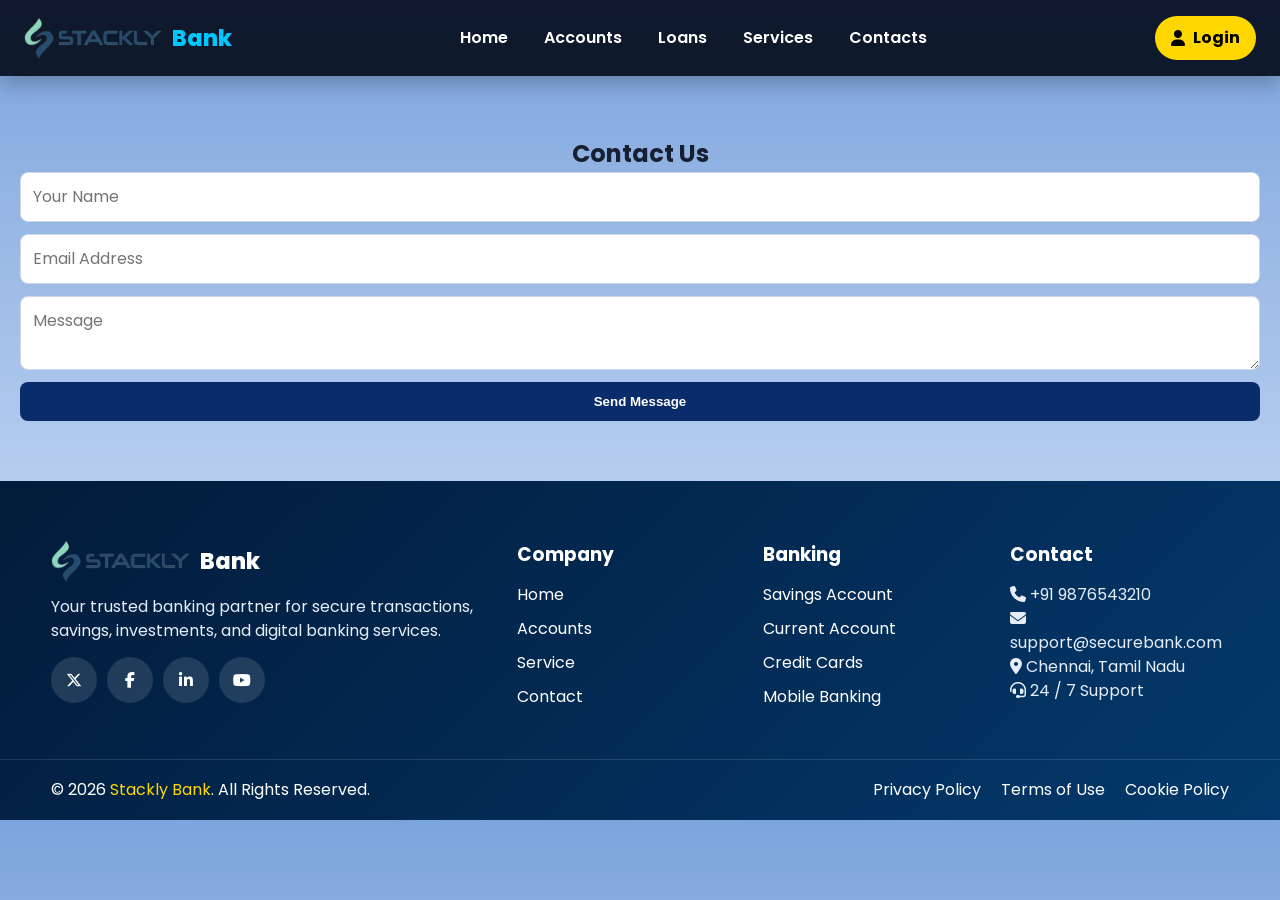
<file: contacts.html>
<!DOCTYPE html>
<html lang="en">
<head>
<meta charset="UTF-8">
<meta name="viewport" content="width=device-width, initial-scale=1.0">
  <link rel="stylesheet"
href="https://cdnjs.cloudflare.com/ajax/libs/font-awesome/6.6.0/css/all.min.css">
<title>Contact</title>
<link rel="stylesheet" href="index.css">
</head>
<body>
    <nav class="heading">
    <div class="logo">
            
    <a href="index.html">
        <img src="./images/Stackly_logo.png" class="img" alt="Stackly Logo">
    </a>

            <span>Bank</span>
        </div>

    <ul class="link" id="mainNav">
        <li><a href="index.html">Home</a></li>
        <li><a href="Accounts.html" >Accounts</a></li>
        <li><a href="Loans.html">Loans</a></li>
        <li><a href="Service.html">Services</a></li>
        <li><a href="contacts.html">Contacts</a></li>
    </ul>
    <a href="login.html" class="login-btn">
        <i class="fa-solid fa-user"></i> Login
    </a>
    <button class="menu-btn" id="menuBtn" aria-label="Toggle navigation" aria-expanded="false" aria-controls="mainNav">&#9776;</button>

</nav>

<!-- Navbar Here -->

<section class="page">
    <h1>Contact Us</h1>

    <form class="contact-form">
        <input type="text" placeholder="Your Name" required>
        <input type="email" placeholder="Email Address" required>
        <textarea placeholder="Message"></textarea>
        <button type="submit">Send Message</button>
    </form>
</section>

<footer class="bank-footer">

    <div class="footer-container">

        <!-- Logo Section -->
        <div class="footer-box">
            <h2 class="logo">
                  <a href="index.html">
        <img src="./images/Stackly_logo.png" class="img" alt="Stackly Logo">
    </a>
                Bank
            </h2>

            <p>
                Your trusted banking partner for secure transactions,
                savings, investments, and digital banking services.
            </p>

            <div class="social-icons">
                <a href="#"><i class="fab fa-x-twitter"></i></a>
                <a href="#"><i class="fab fa-facebook-f"></i></a>
                <a href="#"><i class="fab fa-linkedin-in"></i></a>
                <a href="#"><i class="fab fa-youtube"></i></a>
            </div>
        </div>

        <!-- Company -->
        <div class="footer-box">
            <h3>Company</h3>

            <ul>
                <li><a href="#">Home</a></li>
                <li><a href="Accounts.html">Accounts</a></li>
                <li><a href="Service.html">Service</a></li>
                <li><a href="contacts.html">Contact</a></li>
            </ul>
        </div>

        <!-- Banking -->
        <div class="footer-box">
            <h3>Banking</h3>

            <ul>
                <li><a href="#">Savings Account</a></li>
                <li><a href="#">Current Account</a></li>
                <li><a href="#">Credit Cards</a></li>
                <li><a href="#">Mobile Banking</a></li>
            </ul>
        </div>

        <!-- Contact -->
        <div class="footer-box">
            <h3>Contact</h3>

            <ul class="contact">
                <li>
                    <i class="fa-solid fa-phone"></i>
                    +91 9876543210
                </li>

                <li>
                    <i class="fa-solid fa-envelope"></i>
                    support@securebank.com
                </li>

                <li>
                    <i class="fa-solid fa-location-dot"></i>
                    Chennai, Tamil Nadu
                </li>

                <li>
                    <i class="fa-solid fa-headset"></i>
                    24 / 7 Support
                </li>
            </ul>
        </div>

    </div>

    <div class="footer-bottom">

        <p>
            © 2026 <span>Stackly Bank</span>. All Rights Reserved.
        </p>

        <div class="footer-links">
            <a href="#">Privacy Policy</a>
            <a href="#">Terms of Use</a>
            <a href="#">Cookie Policy</a>
        </div>

    </div>

</footer>

<script src="script.js"></script>
</body>
</html>
</file>
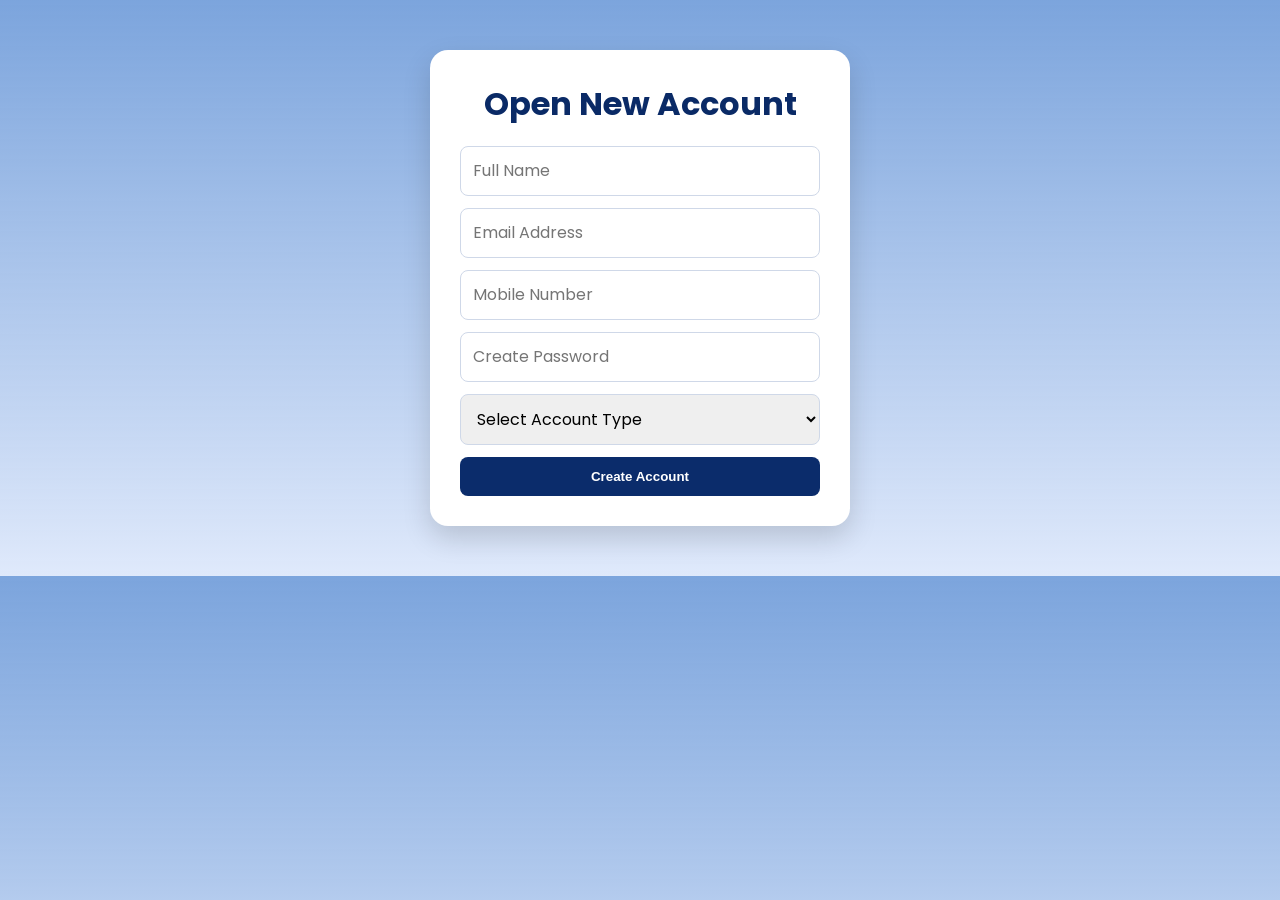
<file: create-account.html>
<!DOCTYPE html>
<html>
<head>
    <title>Create Account</title>
    <link rel="stylesheet" href="index.css">
</head>
<body>

<div class="form-container">
    <h1>Open New Account</h1>

    <form>

        <input type="text" placeholder="Full Name" required>

        <input type="email" placeholder="Email Address" required>

        <input type="tel" placeholder="Mobile Number" required>

        <input type="password" placeholder="Create Password" required>

        <select required>
            <option value="">Select Account Type</option>
            <option>Savings Account</option>
            <option>Current Account</option>
            <option>Fixed Deposit</option>
        </select>

        <button type="submit">Create Account</button>

    </form>
</div>

</body>
</html>
</file>
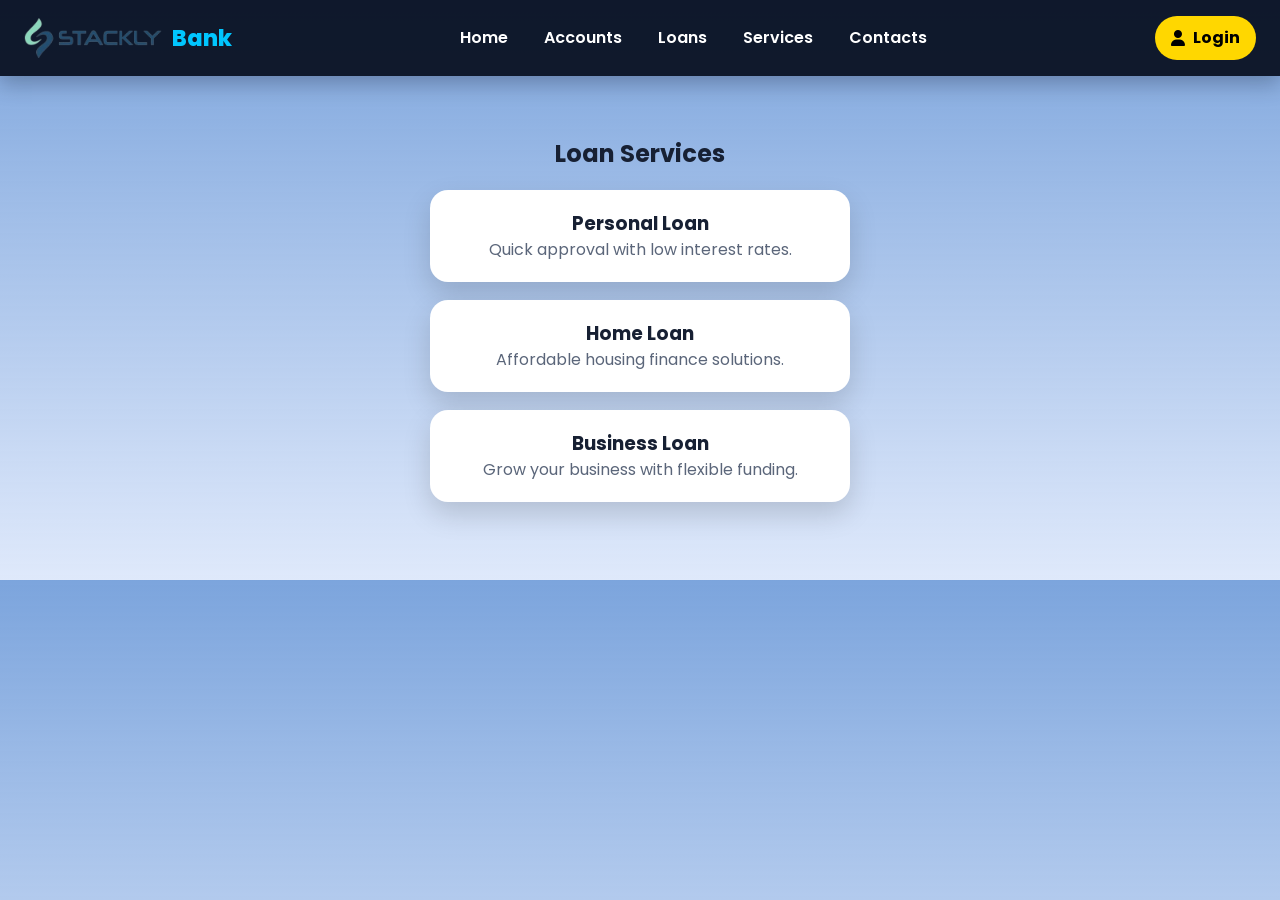
<file: Loans.html>
<!DOCTYPE html>
<html lang="en">
<head>
<meta charset="UTF-8">
<meta name="viewport" content="width=device-width, initial-scale=1.0">
<title>Loans</title>
<link rel="stylesheet"
href="https://cdnjs.cloudflare.com/ajax/libs/font-awesome/6.6.0/css/all.min.css">
<link rel="stylesheet" href="index.css">
</head>
<body>
    <nav class="heading">
    <div class="logo">
            
    <a href="index.html">
        <img src="./images/Stackly_logo.png" class="img" alt="Stackly Logo">
    </a>

            <span>Bank</span>
        </div>

    <ul class="link" id="mainNav">
        <li><a href="index.html">Home</a></li>
        <li><a href="Accounts.html" >Accounts</a></li>
        <li><a href="Loans.html">Loans</a></li>
        <li><a href="Service.html">Services</a></li>
        <li><a href="contacts.html">Contacts</a></li>
    </ul>
    <a href="login.html" class="login-btn">
        <i class="fa-solid fa-user"></i> Login
    </a>
    <button class="menu-btn" id="menuBtn" aria-label="Toggle navigation" aria-expanded="false" aria-controls="mainNav">&#9776;</button>

</nav>


<!-- Navbar Here -->

<section class="page">
    <h1>Loan Services</h1>

    <div class="card">
        <h3>Personal Loan</h3>
        <p>Quick approval with low interest rates.</p>
    </div>

    <div class="card">
        <h3>Home Loan</h3>
        <p>Affordable housing finance solutions.</p>
    </div>

    <div class="card">
        <h3>Business Loan</h3>
        <p>Grow your business with flexible funding.</p>
    </div>
</section>

<script src="script.js"></script>
</body>
</html>
</file>
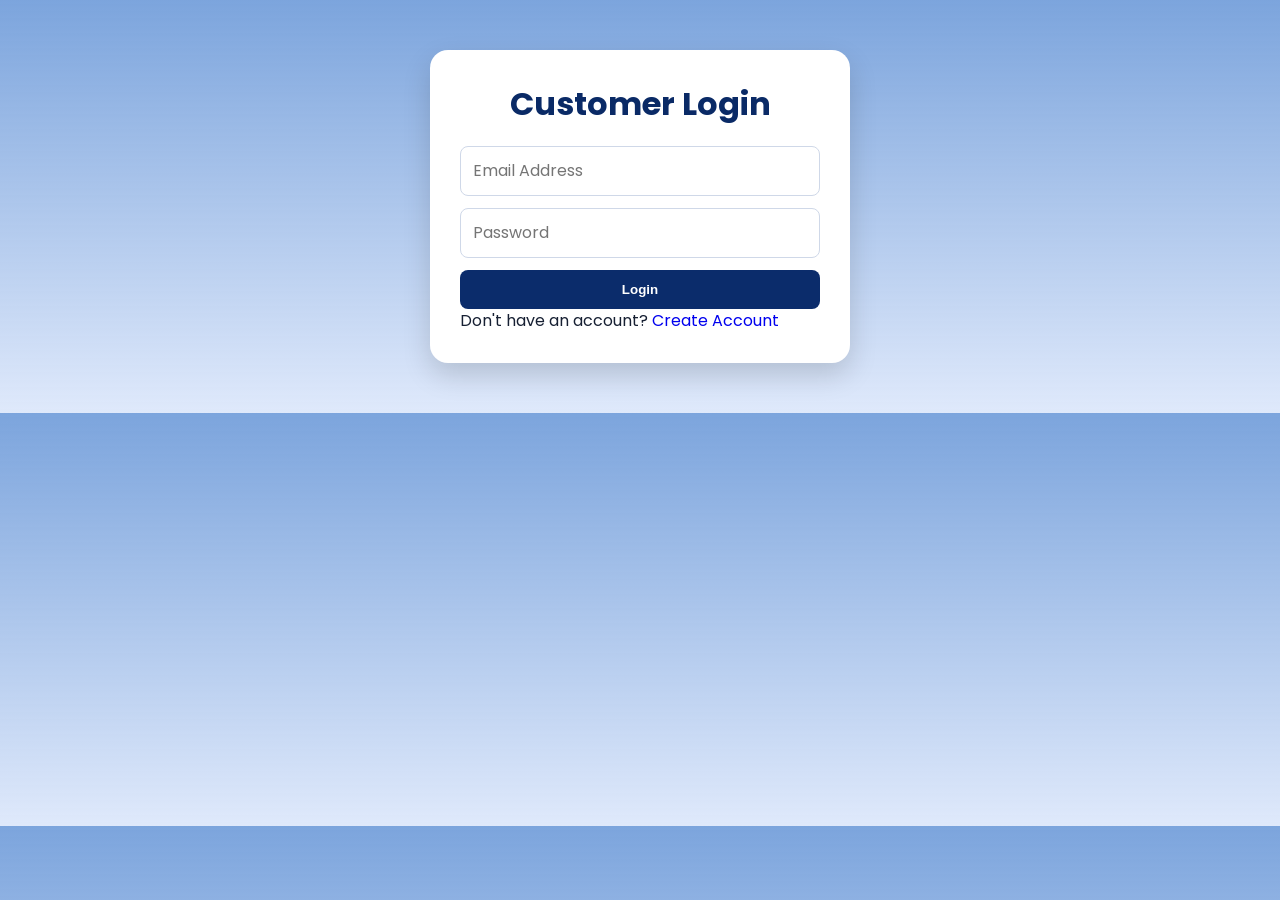
<file: login.html>
<!DOCTYPE html>
<html>
<head>
    <title>Login</title>
    <link rel="stylesheet" href="index.css">
</head>
<body>

<div class="form-container">
    <h1>Customer Login</h1>

    <form>
        <input type="email" placeholder="Email Address" required>

        <input type="password" placeholder="Password" required>

        <button type="submit">Login</button>
    </form>

    <p>
        Don't have an account?
        <a href="create-account.html">Create Account</a>
    </p>
</div>

</body>
</html>
</file>
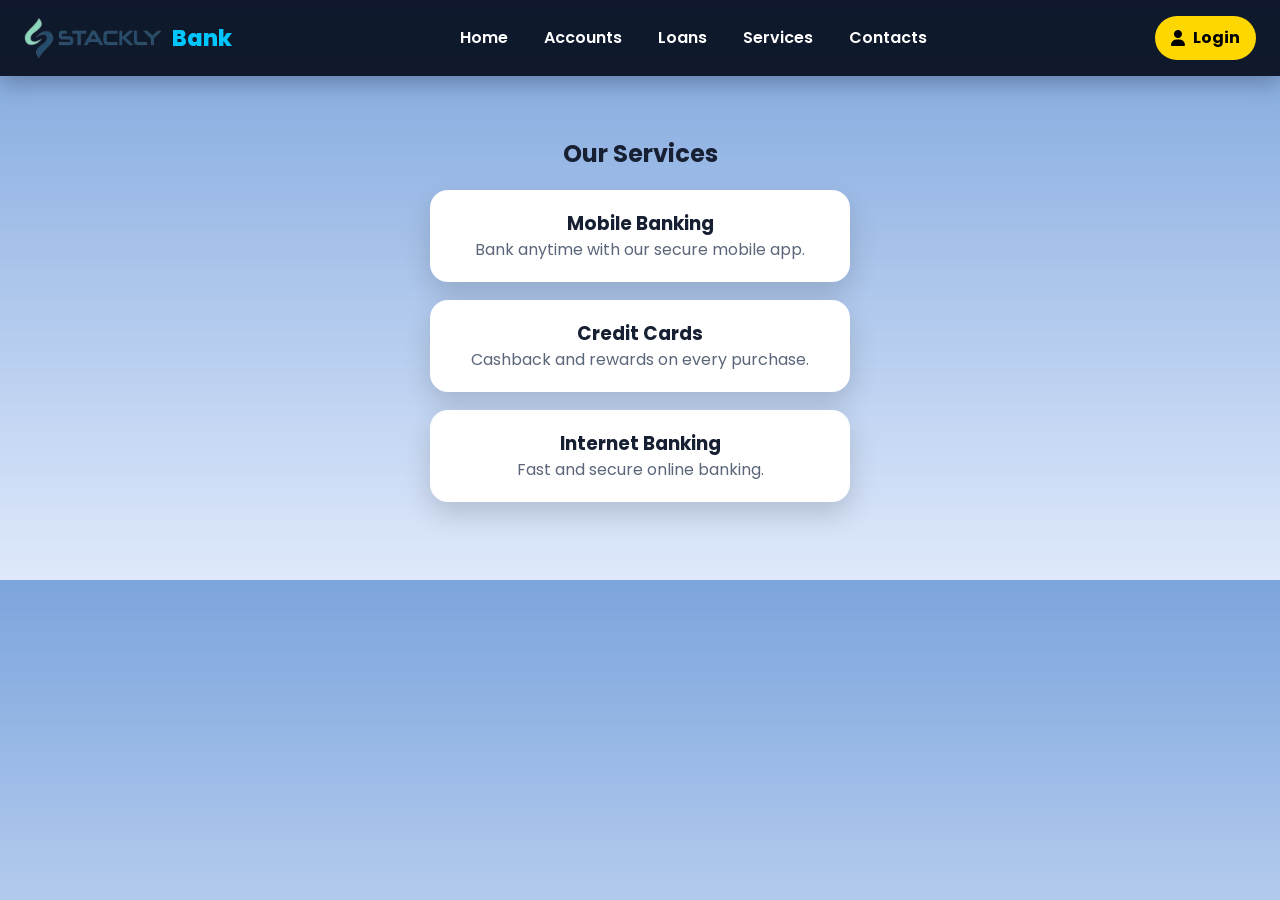
<file: Service.html>
<!DOCTYPE html>
<html lang="en">
<head>
<meta charset="UTF-8">
<meta name="viewport" content="width=device-width, initial-scale=1.0">
<title>Services</title>
<link rel="stylesheet"
href="https://cdnjs.cloudflare.com/ajax/libs/font-awesome/6.6.0/css/all.min.css">
<link rel="stylesheet" href="index.css">
</head>
<body>
    <nav class="heading">
  <div class="logo">
            
    <a href="index.html">
        <img src="./images/Stackly_logo.png" class="img" alt="Stackly Logo">
    </a>

            <span>Bank</span>
        </div>

    <ul class="link" id="mainNav">
        <li><a href="index.html">Home</a></li>
        <li><a href="Accounts.html">Accounts</a></li>
        <li><a href="Loans.html">Loans</a></li>
        <li><a href="Service.html">Services</a></li>
        <li><a href="contacts.html">Contacts</a></li>
    </ul>
    <a href="login.html" class="login-btn">
        <i class="fa-solid fa-user"></i> Login
    </a>
    <button class="menu-btn" id="menuBtn" aria-label="Toggle navigation" aria-expanded="false" aria-controls="mainNav">&#9776;</button>

</nav>


<!-- Navbar Here -->

<section class="page">
    <h1>Our Services</h1>

    <div class="card">
        <h3>Mobile Banking</h3>
        <p>Bank anytime with our secure mobile app.</p>
    </div>

    <div class="card">
        <h3>Credit Cards</h3>
        <p>Cashback and rewards on every purchase.</p>
    </div>

    <div class="card">
        <h3>Internet Banking</h3>
        <p>Fast and secure online banking.</p>
    </div>
</section>

<script src="script.js"></script>
</body>
</html>
</file>
<file: index.css>
@import url("https://fonts.googleapis.com/css2?family=Poppins:wght@400;500;600;700;800&display=swap");

:root {
  --nav-bg: #010615e1;
  --nav-text: #ffffff;
  --accent: #ffd700;
  --accent-2: #00c6ff;
  --primary: #0a2a66;
  --surface: #ffffff;
  --muted: #5b667a;
  --shadow: 0 12px 28px rgba(0, 0, 0, 0.15);
}

* {
  margin: 0;
  padding: 0;
  box-sizing: border-box;
}
html {
  scroll-behavior: smooth;
}
body {
  background: linear-gradient(180deg, #578bd3c7 0%, #dfe9fb 100%);
  font-family: "Poppins", Arial, sans-serif;
  color: #172033;
  line-height: 1.5;
}
img {
  display: block;
  max-width: 100%;
}
a {
  text-decoration: none;
}

.heading {
  width: 100%;
  padding: 16px 24px;
  display: flex;
  align-items: center;
  justify-content: space-between;
  gap: 18px;
  background: var(--nav-bg);
  position: sticky;
  top: 0;
  z-index: 1000;
  box-shadow: 0 8px 20px rgba(1, 6, 21, 0.25);
}
.logo {
  display: flex;
  align-items: center;
  gap: 10px;
  font-size: 22px;
  font-weight: 800;
  color: #fff;
}
.logo span {
  color: var(--accent-2);
}
.logo img {
  height: 40px;
  width: auto;
  object-fit: contain;
  transition: transform 0.25s ease;
}
.logo img:hover {
  transform: scale(1.04);
}
.link {
  display: flex;
  align-items: center;
  gap: 8px;
  list-style: none;
}
.link li a {
  color: var(--nav-text);
  padding: 10px 14px;
  border-radius: 999px;
  transition: 0.25s ease;
  font-weight: 600;
}
.link li a:hover,
.link li a.active {
  background: var(--accent);
  color: #000;
}
.login-btn {
  display: inline-flex;
  align-items: center;
  gap: 8px;
  text-decoration: none;
  background: var(--accent);
  color: #000;
  padding: 10px 16px;
  border-radius: 999px;
  font-weight: 700;
  transition: 0.25s ease;
}
.login-btn:hover {
  background: #fff;
  color: #0a2a66;
  transform: translateY(-2px);
}
.menu-btn {
  display: none;
  align-items: center;
  justify-content: center;
  width: 44px;
  height: 44px;
  border-radius: 10px;
  background: rgba(255, 255, 255, 0.14);
  color: #fff;
  font-size: 24px;
  cursor: pointer;
  user-select: none;
  line-height: 1;
}

.content {
  min-height: 92vh;
  display: flex;
  align-items: center;
  justify-content: center;
  text-align: center;
  padding: 90px 20px;
  background:
    linear-gradient(rgba(0, 0, 0, 0.55), rgba(0, 0, 0, 0.55)),
    url("./digital_bank.jpg") center/cover no-repeat;
  position: relative;
}
.para {
  position: absolute;
  inset: 0;
  background: rgba(5, 1, 20, 0.72);
}
.main-content {
  position: relative;
  max-width: 900px;
  z-index: 1;
}
.main-content h3 {
  color: var(--accent-2);
  font-size: clamp(1.35rem, 4vw, 2rem);
  margin-bottom: 18px;
}
.main-content h1 {
  color: #fff;
  font-size: clamp(2.8rem, 8vw, 4.8rem);
  line-height: 1.08;
  margin-bottom: 18px;
}
.main-content h1 span {
  color: var(--accent-2);
}
.main-content p {
  color: #e9eefb;
  font-size: clamp(1rem, 2vw, 1.25rem);
  margin-bottom: 28px;
  max-width: 720px;
  margin-left: auto;
  margin-right: auto;
}
.buttons {
  display: flex;
  justify-content: center;
  gap: 14px;
  flex-wrap: wrap;
}
.press,
.learn {
  display: inline-flex;
  align-items: center;
  justify-content: center;
  padding: 14px 22px;
  border-radius: 12px;
  font-weight: 700;
  transition: 0.25s ease;
}
.press {
  background: var(--accent-2);
  color: #fff;
}
.press:hover {
  background: #0099cc;
  color: #fff;
  transform: translateY(-2px);
}
.learn {
  background: transparent;
  color: #fff;
  border: 2px solid #fff;
}
.learn:hover {
  background: #fff;
  color: #000;
}

.footer,
.services,
.gallery,
.bank-features,
.features,
.new {
  width: 100%;
}
.card,
.card1,
.service-card,
.feature-card,
.form-container,
.page .card {
  background: var(--surface);
  box-shadow: var(--shadow);
  border-radius: 18px;
}
.card,
.card1 {
  padding: 24px;
}
.card h2,
.card1 h2,
.service-content h2,
.feature-content h2 {
  color: #0f2c61;
  margin-bottom: 8px;
}
.card p,
.card1 p,
.service-content p,
.feature-content p {
  color: var(--muted);
}

.service {
  padding: 70px 20px;
  text-align: center;
}
.service-heading {
  text-align: center;
  margin-bottom: 40px;
}
.service-heading span {
  color: #0d6efd;
  letter-spacing: 0.16em;
  text-transform: uppercase;
  font-weight: 700;
}
.service-heading h1 {
  font-size: clamp(2rem, 6vw, 3.2rem);
  color: #081b5c;
  margin: 10px 0 14px;
}
.service-heading p {
  color: #23304f;
  max-width: 760px;
  margin: 0 auto;
}
.service-container,
.features-grid,
.gallery-container {
  display: grid;
  gap: 24px;
}
.service-container {
  grid-template-columns: repeat(3, 1fr);
}
.features-grid {
  grid-template-columns: repeat(3, 1fr);
}
.gallery-container {
  grid-template-columns: repeat(3, 1fr);
}
.service-card {
  overflow: hidden;
  transition:
    transform 0.35s ease,
    box-shadow 0.35s ease;
}
.service-card:hover,
.gallery-card:hover {
  transform: translateY(-6px);
  box-shadow: 0 18px 30px rgba(0, 0, 0, 0.18);
}
.service-card img {
  width: 100%;
  height: 220px;
  object-fit: cover;
}
.service-content {
  padding: 18px 18px 8px;
  text-align: center;
}
.service-content i {
  width: 72px;
  height: 72px;
  line-height: 72px;
  border-radius: 50%;
  background: #38bdf8;
  color: #fff;
  font-size: 28px;
  margin-bottom: 12px;
}
.card-text {
  display: flex;
  flex-direction: column;
  min-height: 120px;
  padding: 0 18px 18px;
}
.card-text p {
  color: #3f4c67;
  font-size: 1rem;
  padding: 0;
  font-weight: 500;
  font-family: "Segoe UI", Tahoma, Geneva, Verdana, sans-serif;
}

.gallery {
  padding: 70px 20px;
  background: linear-gradient(180deg, #010735, #071349);
}
.gallery h1 {
  text-align: center;
  font-size: clamp(2rem, 6vw, 2.6rem);
  color: #e8ecf7;
  margin-bottom: 26px;
}
.gallery-card {
  overflow: hidden;
  border-radius: 18px;
  background: #fff;
  box-shadow: var(--shadow);
  position: relative;
  animation: fadeUp 0.8s ease both;
}
.gallery-card img {
  width: 100%;
  height: 250px;
  object-fit: cover;
  transition: transform 0.45s ease;
}
.gallery-card:hover img {
  transform: scale(1.08) rotate(1deg);
}
@keyframes fadeUp {
  from {
    opacity: 0;
    transform: translateY(26px);
  }
  to {
    opacity: 1;
    transform: translateY(0);
  }
}

.bank-features {
  background: #001b4d;
  padding: 80px 20px;
}
.section-title {
  text-align: center;
  margin-bottom: 40px;
}
.section-title span {
  color: #24e0c2;
  text-transform: uppercase;
  letter-spacing: 0.18em;
  font-size: 0.95rem;
}
.section-title h1 {
  color: #fff;
  font-size: clamp(2rem, 7vw, 3.6rem);
  margin: 12px 0;
  font-weight: 800;
}
.section-title p {
  color: #dce5f5;
  max-width: 820px;
  margin: 0 auto;
  font-size: 1rem;
}
.feature-card {
  display: flex;
  gap: 18px;
  padding: 24px;
  border-radius: 18px;
  background: rgba(255, 255, 255, 0.05);
  transition:
    transform 0.3s ease,
    background 0.3s ease;
}
.feature-card:hover {
  transform: translateY(-6px);
  background: rgba(255, 255, 255, 0.08);
}
.feature-icon {
  min-width: 72px;
  height: 72px;
  border-radius: 50%;
  background: rgba(255, 255, 255, 0.08);
  display: flex;
  align-items: center;
  justify-content: center;
}
.feature-icon i {
  font-size: 30px;
  color: #24e0c2;
}
.feature-content h2 {
  color: white;
}
.feature-content p {
  color: wheat;
}

.new {
  display: flex;
  justify-content: space-around;
  align-items: center;
  gap: 20px;
  padding: 40px 20px;
  background: #010615e1;
  color: #ddd;
  flex-wrap: wrap;
}
.box {
  display: flex;
  align-items: center;
  gap: 18px;
}
.another {
  width: 72px;
  height: 72px;
  border-radius: 50%;
  background: rgba(255, 255, 255, 0.12);
  display: flex;
  align-items: center;
  justify-content: center;
}
.another i {
  font-size: 28px;
  color: #fff;
}
.box h2 {
  font-size: 1.8rem;
  color: #fff;
}
.box p {
  font-size: 1rem;
  color: #dbe1ef;
}

footer,
.bank-footer {
  background: linear-gradient(135deg, #021b3a, #03396c);
  color: #fff;
}
.bank-footer {
  padding-top: 60px;
}
.footer-container {
  width: 92%;
  margin: 0 auto;
  display: grid;
  grid-template-columns: 2fr 1fr 1fr 1fr;
  gap: 28px;
  padding-bottom: 40px;
}
.footer-box h2,
.footer-box h3 {
  color: #fff;
  margin-bottom: 14px;
}
.footer-box p,
.footer-box li,
.footer-box a {
  color: #e5edf9;
}
.footer-box ul {
  list-style: none;
}
.footer-links a,
.footer-box ul li a {
  display: block;
  margin-bottom: 10px;
  transition: 0.25s ease;
  color: white;
}
.footer-links a:hover,
.footer-box ul li a:hover {
  color: #00c6ff;
  padding-left: 4px;
}
.footer-links {
  display: flex;
  flex-direction: row;
  flex-wrap: wrap;
  align-items: center;
  gap: 20px;
}
.footer-links a {
  display: inline-block;
  margin-bottom: 0;
}
.social-icons {
  display: flex;
  gap: 10px;
  margin-top: 14px;
  flex-wrap: wrap;
}
.social-icons a {
  width: 46px;
  height: 46px;
  border-radius: 50%;
  background: rgba(255, 255, 255, 0.12);
  display: flex;
  align-items: center;
  justify-content: center;
  color: #fff;
  transition: 0.25s ease;
}
.social-icons a:hover {
  background: #00c6ff;
  transform: translateY(-3px);
}
.footer-bottom {
  border-top: 1px solid rgba(255, 255, 255, 0.12);
  padding: 18px 4%;
  display: flex;
  justify-content: space-between;
  align-items: center;
  gap: 12px;
  flex-wrap: wrap;
}
.footer-bottom span {
  color: #ffd700;
}

.form-container {
  width: min(94vw, 420px);
  margin: 50px auto;
  padding: 30px;
}
.form-container h1 {
  text-align: center;
  margin-bottom: 18px;
  color: #0a2a66;
}
.form-container form,
.contact-form {
  display: flex;
  flex-direction: column;
  gap: 12px;
}
.form-container input,
.form-container select,
.contact-form input,
.contact-form textarea {
  width: 100%;
  padding: 12px;
  border: 1px solid #cfd8e8;
  border-radius: 8px;
  font: inherit;
}
.form-container button,
.contact-form button {
  padding: 12px;
  background: #0b2c6b;
  color: #fff;
  border: none;
  border-radius: 8px;
  cursor: pointer;
  font-weight: 700;
}
.form-container button:hover,
.contact-form button:hover {
  background: #153f92;
}
.page {
  padding: 60px 20px;
  text-align: center;
}
.page .card {
  max-width: 420px;
  margin: 18px auto;
  padding: 20px;
}

.not-found-page {
  min-height: calc(100vh - 76px);
  display: flex;
  align-items: center;
  justify-content: center;
  padding: 70px 20px;
  background:
    linear-gradient(rgba(1, 6, 21, 0.72), rgba(2, 27, 58, 0.68)),
    url("./digital_bank.jpg") center/cover no-repeat;
}
.not-found-card {
  width: min(94vw, 680px);
  text-align: center;
  padding: 44px 28px;
  border-radius: 18px;
  background: rgba(255, 255, 255, 0.94);
  box-shadow: var(--shadow);
}
.not-found-icon {
  width: 82px;
  height: 82px;
  margin: 0 auto 14px;
  border-radius: 50%;
  display: flex;
  align-items: center;
  justify-content: center;
  background: #e8f7ff;
  color: #0a86c8;
  font-size: 34px;
}
.not-found-code {
  color: #00a6df;
  font-size: clamp(3rem, 12vw, 6rem);
  line-height: 1;
  font-weight: 800;
}
.not-found-card h1 {
  color: #071b4f;
  font-size: clamp(2rem, 6vw, 3rem);
  margin: 8px 0 12px;
}
.not-found-card p {
  color: #4a5871;
  max-width: 520px;
  margin-left: auto;
  margin-right: auto;
}
.not-found-actions {
  display: flex;
  justify-content: center;
  gap: 14px;
  flex-wrap: wrap;
  margin-top: 28px;
}
.not-found-actions .press,
.not-found-actions .learn {
  gap: 8px;
  min-width: 148px;
}
.not-found-actions .learn {
  color: #0a2a66;
  border-color: #0a2a66;
}
.not-found-actions .learn:hover {
  background: #0a2a66;
  color: #fff;
}

@media (max-width: 1100px) {
  .service-container,
  .features-grid,
  .gallery-container {
    grid-template-columns: repeat(2, 1fr);
  }
  .footer-container {
    grid-template-columns: 1.2fr 1fr 1fr;
  }
}
@media (max-width: 980px) {
  .heading {
    flex-wrap: wrap;
    padding: 14px 18px;
  }
  .menu-btn {
    display: inline-flex;
    margin-left: auto;
  }
  .link {
    position: absolute;
    top: 100%;
    left: 0;
    right: 0;
    flex-direction: column;
    align-items: stretch;
    gap: 0;
    background: #010615e1;
    max-height: 0;
    overflow: hidden;
    opacity: 0;
    transform: translateY(-6px);
    transition: all 0.35s ease;
    border-top: 1px solid rgba(255, 255, 255, 0.08);
  }
  .link.active {
    max-height: 420px;
    opacity: 1;
    transform: translateY(0);
  }
  .link li a {
    display: block;
    padding: 14px 18px;
    border-radius: 0;
  }
  .login-btn {
    margin-left: auto;
  }
}
@media (max-width: 768px) {
  .content {
    min-height: auto;
    padding: 90px 18px;
  }
  .main-content h1 {
    font-size: clamp(2rem, 9vw, 3rem);
  }
  .buttons {
    flex-direction: column;
    align-items: center;
  }
  .press,
  .learn {
    width: min(100%, 260px);
  }
  .service-container,
  .features-grid,
  .gallery-container,
  .footer-container {
    grid-template-columns: 1fr;
  }
  .feature-card {
    flex-direction: column;
    text-align: center;
    align-items: center;
  }
  .footer-box {
    text-align: center;
  }
  .social-icons {
    justify-content: center;
  }
  .footer-bottom {
    justify-content: center;
    text-align: center;
  }
  .new {
    justify-content: center;
    text-align: center;
  }
  .box {
    flex-direction: column;
    text-align: center;
  }
}
@media (max-width: 480px) {
  .logo {
    font-size: 18px;
  }
  .logo img {
    height: 34px;
  }
  .login-btn {
    padding: 9px 12px;
    font-size: 14px;
  }
  .section-title h1 {
    font-size: 1.8rem;
  }
  .gallery h1 {
    font-size: 1.8rem;
  }
  .service-heading h1 {
    font-size: 1.8rem;
  }
}
</file>
